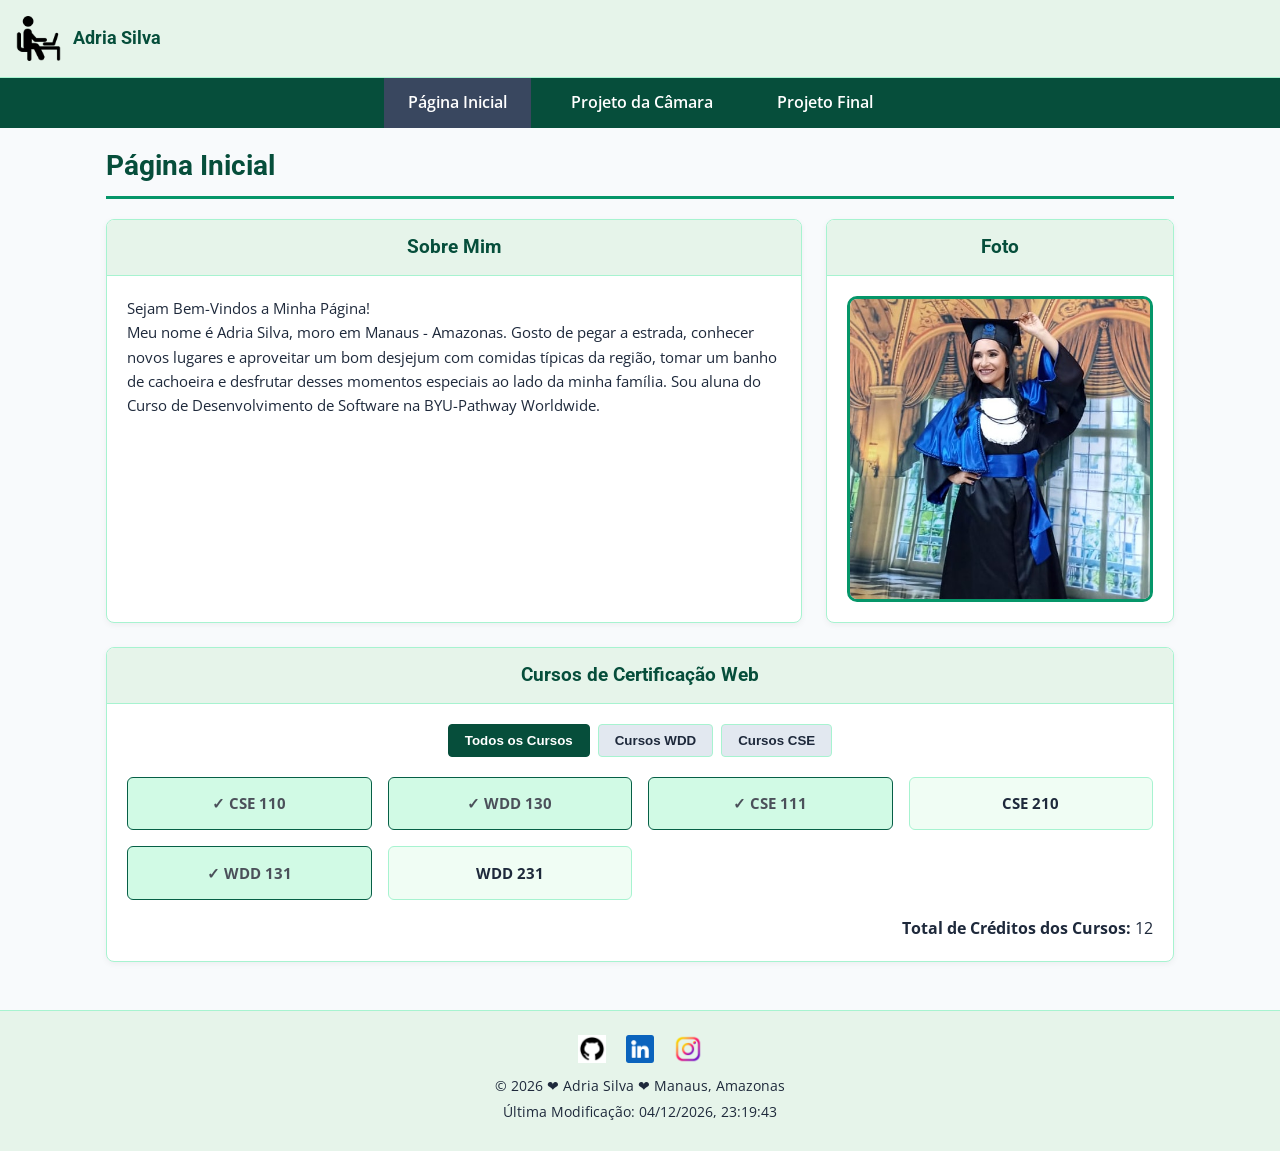
<file: index.html>
<!DOCTYPE html>
<html lang="pt-BR">
<head>
    <meta charset="UTF-8">
    <meta name="viewport" content="width=device-width, initial-scale=1.0">
    <title>WDD231 - Desenvolvimento Frontend para Web I</title>
    <meta name="description" content="Esta será a página principal para o curso WDD231:Desenvolvimento Frontend para Web I | Adria Silva">
    <meta name="author" content="Adria Silva">

    <!-- Google Fonts -->
    <link rel="preconnect" href="https://fonts.googleapis.com">
    <link rel="preconnect" href="https://fonts.gstatic.com" crossorigin>
    <link href="https://fonts.googleapis.com/css2?family=Open+Sans:wght@400;600;700&family=Roboto:wght@300;400;700&display=swap" rel="stylesheet">

    <!-- CSS -->
    <link rel="stylesheet" href="estilos/normalize.css">
    <link rel="stylesheet" href="estilos/telas-pequenas.css">
    <link rel="stylesheet" href="estilos/telas-grandes.css">

    <!-- Scripts com atributo defer -->
    <script src="scripts/navegacao.js" defer></script>
    <script src="scripts/data.js" defer></script>
    <script src="scripts/curso.js" defer></script>
</head>
<body>
    <header class="top-header">
        <div class="logo-container">
            <img src="imagens/logo.png" alt="Logotipo WDD231" class="logo-img">
            <span class="site-name">Adria Silva</span>
        </div>
        <button id="menu-hamburger" aria-label="Abrir Menu de Navegação">☰</button>
    </header>

    <nav id="main-nav">
        <ul>
            <li><a href="index.html" class="active">Página Inicial</a></li>
            <li><a href="#">Projeto da Câmara</a></li>
            <li><a href="#">Projeto Final</a></li>
        </ul>
    </nav>

    <main class="container">
        <h1 class="page-title">Página Inicial</h1>

        <div class="grid-2col">
            <section class="card">
                <h2 class="card-header">Sobre Mim</h2>
                <div class="card-body">
                    <p>Sejam Bem-Vindos a Minha Página!</p>
                    <p>Meu nome é Adria Silva, moro em Manaus - Amazonas. Gosto de pegar a estrada, conhecer novos lugares e aproveitar um bom desjejum com comidas típicas da região, tomar um banho de cachoeira e desfrutar desses momentos especiais ao lado da minha família. Sou aluna do Curso de Desenvolvimento de Software na BYU-Pathway Worldwide.</p>
                </div>
            </section>

            <section class="card">
                <h2 class="card-header">Foto</h2>
                <div class="card-body photo-body">
                    <img src="imagens/perfil.jpg" alt="Perfil Adria Silva" class="profile-img">
                </div>
            </section>
        </div>

        <!-- Seção: Certificado / Cursos Dinâmicos -->
        <section class="card certificado-section">
            <h2 class="card-header">Cursos de Certificação Web</h2>
            <div class="card-body">
                <div class="filtros-container">
                    <button id="btn-todos" class="btn-filtro active">Todos os Cursos</button>
                    <button id="btn-wdd" class="btn-filtro">Cursos WDD</button>
                    <button id="btn-cse" class="btn-filtro">Cursos CSE</button>
                </div>

                <div id="container-cursos" class="cursos-grid">
                    <!-- Gerado dinamicamente via curso.js -->
                </div>

                <div class="creditos-container">
                    <p><strong>Total de Créditos dos Cursos:</strong> <span id="total-creditos">0</span></p>
                </div>
            </div>
        </section>
    </main>

    <footer>
        <div class="socialmedia">
            <a href="https://github.com/adria-nara" target="_blank" rel="noopener"><img src="imagens/github.png" alt="Link para Conta do GitHub"></a>
            <a href="https://www.linkedin.com/in/adria-silva/" target="_blank" rel="noopener"><img src="imagens/linkedin.png" alt="Link para Conta do LinkedIn"></a>          
            <a href="https://instagram.com" target="_blank" rel="noopener"><img src="imagens/instagram.png" alt="Link para Conta do Instagram"></a>
        </div>
        <p>&copy; <span id="anoAtual"></span> ❤ Adria Silva ❤ Manaus, Amazonas</p>
        <p id="ultimaModificacao">Última Modificação: <span></span></p>
    </footer>
</body>
</html>
</file>
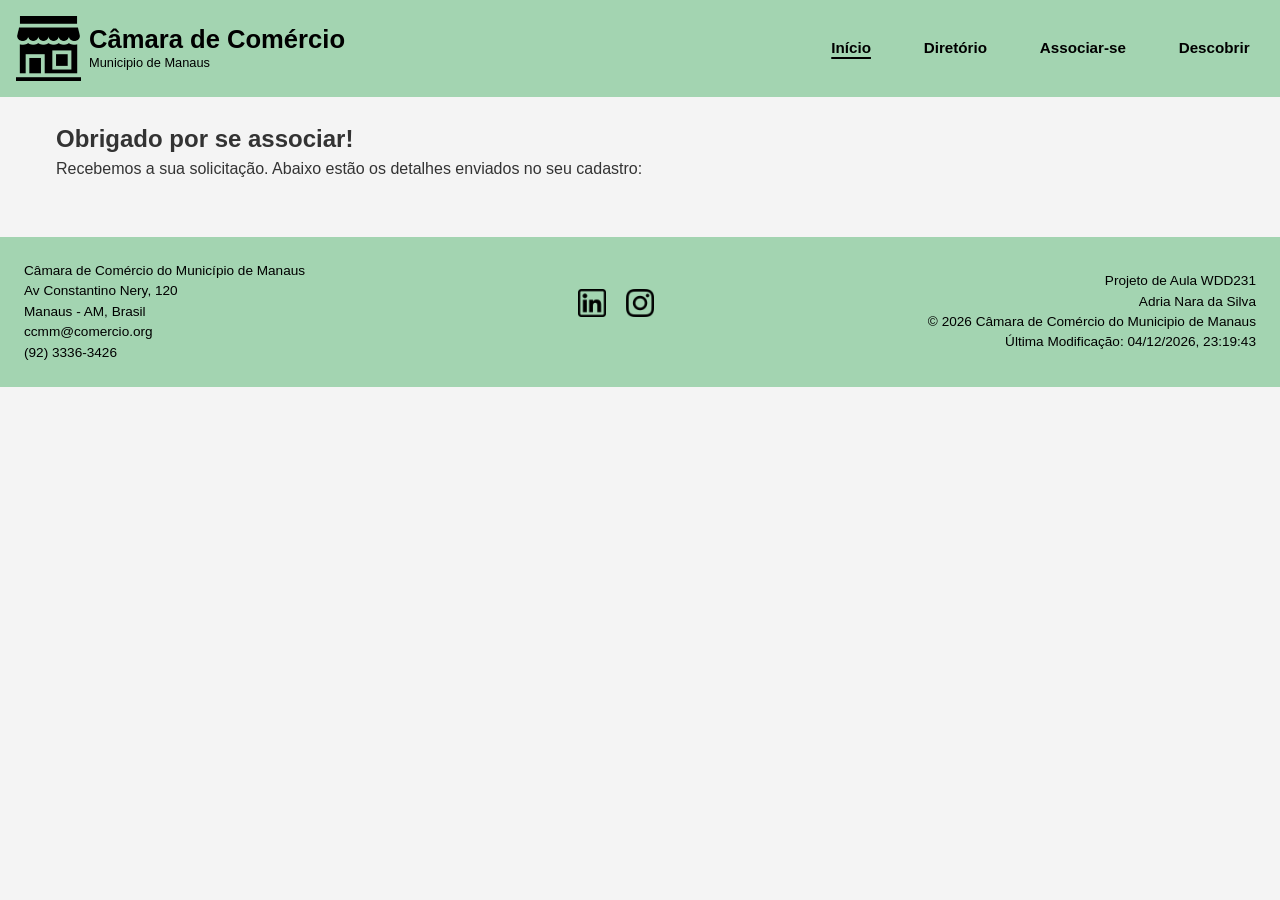
<file: camara/agradecimento.html>
<!DOCTYPE html>
<html lang="pt-BR">
<head>
    <meta charset="UTF-8">
    <meta name="viewport" content="width=device-width, initial-scale=1.0">
    <title>Câmara de Comércio do Municipio de Manaus - AM</title>
    <meta name="description" content="Câmara de Comércio do Municipio de Manaus - Amazonas.">
    <meta name="author" content="Adria Nara da Silva">
    <!-- Google Fonts -->
    <link rel="preconnect" href="https://fonts.googleapis.com">
    <link rel="preconnect" href="https://fonts.gstatic.com" crossorigin>
    <link href="https://fonts.googleapis.com/css2?family=Open+Sans:wght@400;600;700&family=Roboto:wght@300;400;700&display=swap" rel="stylesheet">

    <link rel="stylesheet" href="estilos/telas-pequenas.css">
    <link rel="stylesheet" href="estilos/telas-grandes.css">
    <script src="scripts/data.js" defer></script>
    <script src="scripts/navegacao.js" defer></script>
    <script src="scripts/agradecimentos.js" defer></script>
    
    <link rel="icon" href="imagens/favicon.ico">

    <meta property="og:title" content="Página Inicial da Câmara de Comércio do Município de Manaus-AM">
    <meta property="og:description" content="Conheça todas as oportunidades de negócio no Municipio de Manaus.">
    <meta property="og:image" content=" https://adria-nara.github.io/wdd231/camara/imagens/logo.png">   
    <meta property="og:url" content="https://www.ccmmanaus.org/index.html">

</head>
<body>

    <!-- CABEÇALHO -->
    <header>
        <div class="logo-camara">
            <img src="imagens/logo.png" alt="Logo Câmara de Comércio do Municipio de Manaus" class="logo">
            <div class="site-nome">
                <h1>Câmara de Comércio</h1>
                <p>Municipio de Manaus</p>
            </div>
        </div>
        
        <button id="hamburger-btn" aria-label="Abrir Menu">&#9776;</button>

        <nav id="nav-menu">
            <ul>
                <li><a href="index.html" class="active" aria-current="page">Início</a></li>
                <li><a href="diretorio.html">Diretório</a></li>
                <li><a href="associacao.html">Associar-se</a></li>
                <li><a href="#">Descobrir</a></li>
            </ul>
        </nav>

        
    </header>

    <main class="thanks-main">
        <h2>Obrigado por se associar!</h2>
        <p>Recebemos a sua solicitação. Abaixo estão os detalhes enviados no seu cadastro:</p>

        <section class="results-container" id="results">
           
        </section>
    </main>

    <footer>
        <div class="dados">
            <p>Câmara de Comércio do Município de Manaus</p>
            <p>Av Constantino Nery, 120</p>
            <p>Manaus - AM, Brasil</p>
            <p>ccmm@comercio.org</p>
            <p>(92) 3336-3426</p>
        </div>

         <div class="redes-sociais">
            <a href="https://www.linkedin.com" target="_blank" rel="noopener"><img src="imagens/linkedin.png" alt="Perfil do LinkedIn"></a>
            <a href="https://instagram.com" target="_blank" rel="noopener"><img src="imagens/instagram.png" alt="Perfil do Instagram"></a>
        </div>

        <div class="footer-projeto">
            <p>Projeto de Aula WDD231</p>
            <p>Adria Nara da Silva</p>
            <p>&copy; <span id="anoAtual"> </span> Câmara de Comércio do Municipio de Manaus</p>
            <p><span id="ultimaModificacao">Última Modificação:</span></p>
        </div>
    </footer>
</body>
</html>
</file>
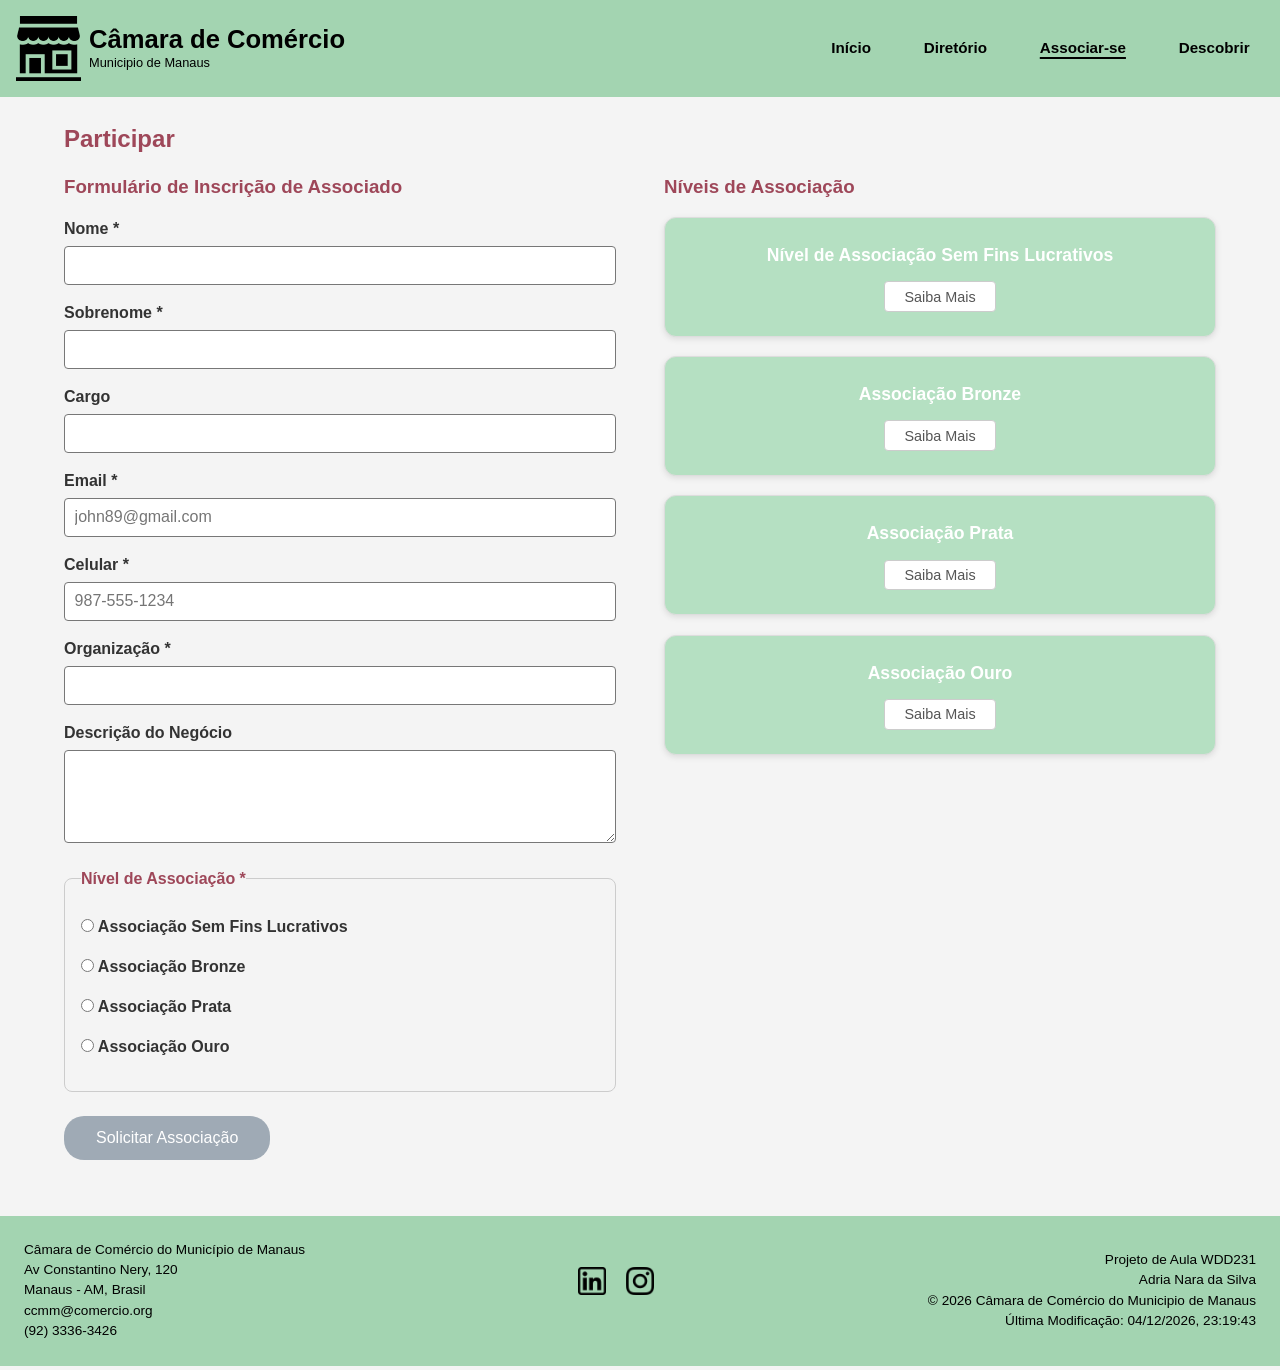
<file: camara/associacao.html>
<!DOCTYPE html>
<html lang="pt-BR">
<head>
    <meta charset="UTF-8">
    <meta name="viewport" content="width=device-width, initial-scale=1.0">
    <title>Câmara de Comércio do Municipio de Manaus - AM</title>
    <meta name="description" content="Câmara de Comércio do Municipio de Manaus - Amazonas.">
    <meta name="author" content="Adria Nara da Silva">
    <!-- Google Fonts -->
    <link rel="preconnect" href="https://fonts.googleapis.com">
    <link rel="preconnect" href="https://fonts.gstatic.com" crossorigin>
    <link href="https://fonts.googleapis.com/css2?family=Open+Sans:wght@400;600;700&family=Roboto:wght@300;400;700&display=swap" rel="stylesheet">

    <link rel="stylesheet" href="estilos/telas-pequenas.css">
    <link rel="stylesheet" href="estilos/telas-grandes.css">
    <script src="scripts/data.js" defer></script>
    <script src="scripts/navegacao.js" defer></script>
    <script src="scripts/clima.js" defer></script>
    <script src="scripts/modais.js" defer></script>
    
    <link rel="icon" href="imagens/favicon.ico">

    <meta property="og:title" content="Página Inicial da Câmara de Comércio do Município de Manaus-AM">
    <meta property="og:description" content="Conheça todas as oportunidades de negócio no Municipio de Manaus.">
    <meta property="og:image" content=" https://adria-nara.github.io/wdd231/camara/imagens/logo.png">   
    <meta property="og:url" content="https://www.ccmmanaus.org/index.html">

</head>
<body>

    <!-- CABEÇALHO -->
    <header>
        <div class="logo-camara">
            <img src="imagens/logo.png" alt="Logo Câmara de Comércio do Municipio de Manaus" class="logo">
            <div class="site-nome">
                <h1>Câmara de Comércio</h1>
                <p>Municipio de Manaus</p>
            </div>
        </div>
        
        <button id="hamburger-btn" aria-label="Abrir Menu">&#9776;</button>

        <nav id="nav-menu">
            <ul>
                <li><a href="index.html">Início</a></li>
                <li><a href="diretorio.html">Diretório</a></li>
                <li><a href="associacao.html" class="active" aria-current="page">Associar-se</a></li>
                <li><a href="#">Descobrir</a></li>
            </ul>
        </nav>

        
    </header>

    <main class="join-main">
        <h2>Participar</h2>

        <div class="join-container">
            <!-- Formulário (Coluna da Esquerda) -->
            <section class="form-section">
                <h3>Formulário de Inscrição de Associado</h3>
                
                <form method="get" action="agradecimento.html" class="membership-form">
                    <label title="Digite seu primeiro nome">
                        Nome *
                        <input type="text" name="fname" id="fname" required autocomplete="given-name" title="Digite seu primeiro nome">
                    </label>

                    <label title="Digite seu sobrenome">
                        Sobrenome *
                        <input type="text" name="lname" id="lname" required autocomplete="family-name" title="Digite seu sobrenome">
                    </label>

                    <label title="Cargo na organização (Mínimo de 7 caracteres, apenas letras, hifens e espaços)">
                        Cargo
                        <input type="text" name="title" id="title" autocomplete="organization-title" pattern="[A-Za-zÀ-ÿ\s\-]{7,}" title="Digite no mínimo 7 caracteres alfabéticos, hifens ou espaços">
                    </label>

                    <label title="Endereço de e-mail institucional ou pessoal">
                        Email *
                        <input type="email" name="email" id="email" required autocomplete="email" placeholder="john89@gmail.com" title="Endereço de e-mail válido">
                    </label>

                    <label title="Número de telefone celular para contato">
                        Celular *
                        <input type="tel" name="phone" id="phone" required autocomplete="tel" placeholder="987-555-1234" title="Número de telefone celular">
                    </label>

                    <label title="Nome da empresa ou organização">
                        Organização *
                        <input type="text" name="organization" id="organization" autocomplete="organization" title="Nome da empresa ou organização">
                    </label>

                    <label title="Descrição curta do negócio ou organização">
                        Descrição do Negócio
                        <textarea name="description" id="description" rows="4" title="Descrição da atividade ou organização"></textarea>
                    </label>

                    <!-- Seleção por Radio Buttons conforme Wireframe Desktop -->
                    <fieldset class="radio-fieldset">
                        <legend>Nível de Associação *</legend>
                        
                        <label class="radio-label" title="Associação Sem Fins Lucrativos">
                            <input type="radio" name="membership-level" value="np" required>
                            Associação Sem Fins Lucrativos
                        </label>
                        
                        <label class="radio-label" title="Associação Bronze">
                            <input type="radio" name="membership-level" value="bronze">
                            Associação Bronze
                        </label>
                        
                        <label class="radio-label" title="Associação Prata">
                            <input type="radio" name="membership-level" value="silver">
                            Associação Prata
                        </label>
                        
                        <label class="radio-label" title="Associação Ouro">
                            <input type="radio" name="membership-level" value="gold">
                            Associação Ouro
                        </label>
                    </fieldset>

                    <!-- Campo oculto com carimbo de data/hora -->
                    <input type="hidden" name="timestamp" id="timestamp">

                    <button type="submit" class="submit-btn">Solicitar Associação</button>
                </form>
            </section>

            <!-- Cartões de Associação (Coluna da Direita) -->
            <section class="membership-cards-section">
                <h3>Níveis de Associação</h3>

                <div class="membership-cards">
                    <div class="card card-animate">
                        <h4>Nível de Associação Sem Fins Lucrativos</h4>
                        <button type="button" class="open-modal-btn" data-modal="modal-np">Saiba Mais</button>
                    </div>

                    <div class="card card-animate">
                        <h4>Associação Bronze</h4>
                        <button type="button" class="open-modal-btn" data-modal="modal-bronze">Saiba Mais</button>
                    </div>

                    <div class="card card-animate">
                        <h4>Associação Prata</h4>
                        <button type="button" class="open-modal-btn" data-modal="modal-silver">Saiba Mais</button>
                    </div>

                    <div class="card card-animate">
                        <h4>Associação Ouro</h4>
                        <button type="button" class="open-modal-btn" data-modal="modal-gold">Saiba Mais</button>
                    </div>
                </div>
            </section>
        </div>

       
        <dialog id="modal-np" class="membership-modal">
            <button class="close-modal-btn" aria-label="Fechar">X</button>
            <h3>Associação Sem Fins Lucrativos</h3>
            <hr>
            <p><strong>Os benefícios incluem:</strong></p>
            <ul>
                <li>Você recebe uma bela placa com o selo do prefeito</li>
                <li>Você pode desfilar em uma carruagem no Dia de São Patrício</li>
            </ul>
            <p class="cost"><strong>CUSTO: Gratuito</strong></p>
        </dialog>

        <dialog id="modal-bronze" class="membership-modal">
            <button class="close-modal-btn" aria-label="Fechar">X</button>
            <h3>Associação Bronze</h3>
            <hr>
            <p><strong>Os benefícios incluem:</strong></p>
            <ul>
                <li>Convite para eventos especiais</li>
                <li>Ingressos com desconto para jogos locais</li>
            </ul>
            <p class="cost"><strong>CUSTO: $10 por ano</strong></p>
        </dialog>

        <dialog id="modal-silver" class="membership-modal">
            <button class="close-modal-btn" aria-label="Fechar">X</button>
            <h3>Associação Prata</h3>
            <hr>
            <p><strong>Os benefícios incluem:</strong></p>
            <ul>
                <li>Destaque intermediário no Diretório</li>
                <li>Convite para eventos especiais</li>
                <li>Refrigerente grátis na lanchonete</li>
            </ul>
            <p class="cost"><strong>CUSTO: $20 por ano</strong></p>
        </dialog>

        <dialog id="modal-gold" class="membership-modal">
            <button class="close-modal-btn" aria-label="Fechar">X</button>
            <h3>Associação Ouro</h3>
            <hr>
            <p><strong>Os benefícios incluem:</strong></p>
            <ul>
                <li>Destaque na Página Inicial</li>
                <li>Convite para eventos especiais</li>
                <li>Ingressos com desconto para todos os jogos de futebol</li>
                
            </ul>
            <p class="cost"><strong>CUSTO: $30 por ano</strong></p>
        </dialog>
    </main>

    <footer>
        <div class="dados">
            <p>Câmara de Comércio do Município de Manaus</p>
            <p>Av Constantino Nery, 120</p>
            <p>Manaus - AM, Brasil</p>
            <p>ccmm@comercio.org</p>
            <p>(92) 3336-3426</p>
        </div>

         <div class="redes-sociais">
            <a href="https://www.linkedin.com" target="_blank" rel="noopener"><img src="imagens/linkedin.png" alt="Perfil do LinkedIn"></a>
            <a href="https://instagram.com" target="_blank" rel="noopener"><img src="imagens/instagram.png" alt="Perfil do Instagram"></a>
        </div>

        <div class="footer-projeto">
            <p>Projeto de Aula WDD231</p>
            <p>Adria Nara da Silva</p>
            <p>&copy; <span id="anoAtual"> </span> Câmara de Comércio do Municipio de Manaus</p>
            <p><span id="ultimaModificacao">Última Modificação:</span></p>
        </div>
    </footer>
</body>
</html>
</file>
<file: estilos/telas-pequenas.css>
:root {
    --primary-color: #064e3b;       
    --primary-hover: #022c22;      
    --secondary-color:#059669;      
    --accent-completed: #065f46;    
    --accent-completed-bg: #d1fae5; 
    --accent-pending-bg: #f0fdf4;   
    --text-color: #1e293b;          
    --bg-color: #f8fafc;          
    --card-bg: #ffffff;             
    --border-color: #a7f3d0;        
    --header-bg: #e6f4ea;           
    --font-heading: 'Roboto', sans-serif;
    --font-body: 'Open Sans', sans-serif;
}

body {
    font-family: var(--font-body);
    color: var(--text-color);
    background-color: var(--bg-color);
    line-height: 1.6;
}

/* Header & Navegação */
.top-header {
    background-color: var(--header-bg);
    padding: 1rem;
    display: flex;
    justify-content: space-between;
    align-items: center;
    border-bottom: 1px solid var(--border-color);
}

.logo-container {
    display: flex;
    align-items: center;
    gap: 0.75rem;
}

.logo-img {
    width: 45px;
    height: 45px;
}

.site-name {
    font-family: var(--font-heading);
    font-size: 1.1rem;
    font-weight: 700;
    color: var(--primary-color); 
}

#menu-hamburger {
    background-color: #ffffff;
    border: 1px solid var(--border-color);
    border-radius: 4px;
    padding: 6px 12px;
    font-size: 1.4rem;
    cursor: pointer;
}

nav {
    display: none;
    background-color: var(--primary-color);
    color: #fff;
}

nav.open {
    display: block;
}

nav ul {
    list-style: none;
}

nav li a {
    display: block;
    color: #ffffff;
    text-decoration: none;
    padding: 0.85rem 1.5rem;
    font-weight: 600;
    transition: background-color 0.2s ease;
}

nav li a:hover,
nav li a.active {
    background-color: #39475f;
}

/* Conteúdo Principal */
.container {
    max-width: 1100px;
    margin: 0 auto;
    padding: 1rem;
}

.page-title {
    font-family: var(--font-heading);
    color: var(--primary-color);
    border-bottom: 3px solid var(--secondary-color);
    padding-bottom: 0.5rem;
    margin-bottom: 1.25rem;
    font-size: 1.75rem;
}

.grid-2col {
    display: flex;
    flex-direction: column;
    gap: 1.25rem;
}

.card {
    background-color: var(--card-bg);
    border: 1px solid var(--border-color);
    border-radius: 8px;
    overflow: hidden;
    box-shadow: 0 2px 6px #0000000d;
}

.card-header {
    background-color: var(--header-bg);
    color: var(--primary-color);
    font-family: var(--font-heading);
    padding: 0.75rem 1rem;
    font-size: 1.2rem;
    text-align: center;
    border-bottom: 1px solid var(--border-color);
}

.card-body {
    padding: 1.25rem;
    font-size: 0.95rem;
}

.photo-body {
    display: flex;
    justify-content: center;
    align-items: center;
}

.profile-img {
    width: 100%;
    height: auto;
    border-radius: 10px;
    object-fit: cover;
    border: 3px solid var(--secondary-color);
}

/* Filtros e Cursos */
.filtros-container {
    display: flex;
    flex-wrap: wrap;
    gap: 0.5rem;
    margin-bottom: 1.25rem;
    justify-content: center;
}

.btn-filtro {
    background-color: #e2e8f0;
    color: var(--text-color);
    border: 1px solid var(--border-color);
    padding: 0.5rem 1rem;
    border-radius: 4px;
    font-weight: 600;
    cursor: pointer;
    transition: all 0.2s ease;
}

.btn-filtro:hover,
.btn-filtro.active {
    background-color: var(--primary-color);
    color: #ffffff;
    border-color: var(--primary-color);
}

.cursos-grid {
    display: grid;
    grid-template-columns: 1fr;
    gap: 0.75rem;
}

.curso-card {
    border: 1px solid var(--border-color);
    border-radius: 6px;
    padding: 0.85rem;
    text-align: center;
    font-weight: bold;
    background-color: var(--accent-pending-bg);
    transition: transform 0.2s ease, box-shadow 0.2s ease;
}

.curso-card:hover {
    transform: translateY(-2px);
    box-shadow: 0 4px 8px #00000014;
}

.curso-card.completed {
    background-color: var(--accent-completed-bg);
    border-color: var(--accent-completed);
    color: #4b505a;
}

.creditos-container {
    margin-top: 1rem;
    text-align: right;
    font-size: 1rem;
}

/* Rodapé */
footer {
    background-color: var(--header-bg);
    color: var(--text-color);
    text-align: center;
    padding: 1.5rem 1rem;
    margin-top: 2rem;
    border-top: 1px solid var(--border-color);
}

.socialmedia {
    display: flex;
    justify-content: center;
    gap: 1.25rem;
    margin-bottom: 0.75rem;
}

.socialmedia img {
    width: 28px;
    height: 28px;
    transition: transform 0.2s ease;
}

.socialmedia img:hover {
    transform: scale(1.15);
}

footer p {
    font-size: 0.85rem;
    margin: 0.25rem 0;
}
</file>
<file: estilos/telas-grandes.css>
@media (min-width: 768px) {
    #menu-hamburger {
        display: none;
    }

    nav {
        display: block !important;
        background-color: var(--primary-color);
        color: #ffff;
    }

    nav ul {
        display: flex;
        justify-content: center;
        gap: 1rem;
        max-width: 1100px;
        margin: 0 auto;
    }

    nav li a {
        padding: 0.75rem 1.5rem;
    }

    /* Layout do Grid em Telas Grandes */
    .grid-2col {
        display: grid;
        grid-template-columns: 2fr 1fr;
        gap: 1.5rem;
        margin-bottom: 1.5rem;
    }

    .cursos-grid {
        grid-template-columns: repeat(auto-fit, minmax(220px, 1fr));
        gap: 1rem;
    }
}
</file>
<file: camara/estilos/telas-pequenas.css>
:root {
    --primary: #a3d4b1;
    --primary-dark: #05115e;
    --bg-body: #f4f4f4;
    --bg-card: #ffffff;
    --border-color: #dddddd;
    --text-main: #333333;
    --text-muted: #666666;
    --accent-gold: #ffbd59;
    --accent-silver: #C0C0C0;
    --radius: 8px;
    --shadow-sm: 0 2px 4px #0000001A;
    --shadow-md: 0 4px 8px #00000026;
    --transition: all 0.3s ease;
    --bg-transparent: #00000000;
}

* { box-sizing: border-box; margin: 0; padding: 0; }

body {
    font-family: Arial, Helvetica, sans-serif;
    color: var(--text-main);
    background-color: var(--bg-body);
    line-height: 1.5;
}

header, footer, #nav-menu {
    background-color: var(--primary);
    color: #0000;
}

header {
    display: grid;
    grid-template-columns: 2fr auto;
    justify-content: space-between;
    padding: 1rem;
    position: relative;
    width: 100%;
}

.logo-camara { display: flex; align-items: center; gap: 0.5rem; }
.logo { width: 65px; height: 65px; object-fit: contain; }
.site-nome h1 { font-size: 1.6rem; line-height: 1.1; color: #000; }
.site-nome p { font-size: 0.80rem; color: #000; }

#hamburger-btn { background: none; border: none; font-size: 1.8rem; color: #000; cursor: pointer; }

#nav-menu {
    display: none;
    width: 100%;
    position: absolute;
    top: 100%;
    left: 0;
    z-index: 10;
}

#nav-menu.open { display: block; }
#nav-menu ul { list-style: none; }

#nav-menu li a {
    display: flex;
    padding: 0.8rem 1.5rem;
    text-decoration: none;
    color: #000;
    font-weight: 600;
}

#nav-menu li a:hover,
#nav-menu li a.active,
#nav-menu li a[aria-current="page"] {
  text-decoration: underline;
  text-decoration-color: #000;
  text-decoration-style: solid;   
  text-decoration-thickness: 2px; 
  text-underline-offset: 4px;   
  font-weight: 600;
}

main { max-width: 1200px; width: 100%; margin: 0 auto; padding: 1.5rem 1rem; flex: 1; }

.hero {
    position: relative;
    height: 240px;
    border-radius: var(--radius);
    overflow: hidden;
    display: flex;
    align-items: center;
    justify-content: center;
    margin-bottom: 1.5rem;
}

.cta-btn {
    position: absolute;
    bottom: 15px;
    right: 15px;
    background: var(--primary);
    color: #000;
    padding: 0.7rem 1.3rem;
    text-decoration: none;
    border-radius: var(--radius);
    font-weight: 600;
    font-size: 0.9rem;
    box-shadow: var(--shadow-md);
    transition: var(--transition);
    z-index: 3;
    border: none;
    cursor: pointer;
    display: inline-flex;
    align-items: center;
    gap: 0.5rem;
}

.cta-btn:hover { background: var(--primary-dark); transform: scale(1.03); }

.section-title {
    font-size: 1.5rem;
    font-weight: 700;
    margin-bottom: 1.25rem;
    display: flex;
    align-items: center;
    gap: 0.5rem;
}

.card {
    background-color: var(--bg-card);
    border-radius: var(--radius);
    border: 1px solid var(--border-color);
    overflow: hidden;
    box-shadow: var(--shadow-sm);
    display: flex;
    flex-direction: column;
}

.card-header {
    background-color: var(--primary);
    color: #000;
    padding: 0.75rem 1rem;
    font-size: 1.1rem;
    font-weight: 600;
    text-align: center;
    display: flex;
    align-items: center;
    justify-content: center;
    gap: 0.5rem;
}

.card-body { padding: 1.25rem; flex: 1; }
.card-body h2 { font-size: 1rem; font-weight: 700; margin-bottom: 0.5rem; }

.info-grid, .forecast-list, .spotlight-grid {
    display: flex;
    flex-direction: column;
    gap: 1.5rem;
    margin-bottom: 1.5rem;
}

.weather-config { margin-bottom: 1rem; display: flex; gap: 0.5rem; }
.weather-config input {
    flex: 1;
    padding: 0.4rem 0.6rem;
    border: 1px solid var(--border-color);
    border-radius: 4px;
    font-size: 0.8rem;
    background: var(--bg-body);
    color: var(--text-main);
}

.weather-config button, .menu-bar button.active {
    background: var(--primary);
    color: #000;
    border: none;
    border-radius: 4px;
    font-weight: 600;
}
.weather-config button { padding: 0.4rem 0.8rem; font-size: 0.8rem; cursor: pointer; }

.weather-current { display: flex; align-items: center; gap: 1rem; margin-bottom: 1rem; }
.weather-icon-img { width: 64px; height: 64px; }
.temp-display { font-size: 2.2rem; font-weight: 700; line-height: 1; }
.weather-details { font-size: 0.85rem; color: var(--text-muted); }
.weather-details p { margin-bottom: 0.2rem; }
.weather-desc { font-weight: 700; color: var(--text-main); text-transform: capitalize; margin-bottom: 0.4rem !important; }

.forecast-item {
    display: flex;
    justify-content: space-between;
    align-items: center;
    padding: 0.6rem;
    background: var(--bg-body);
    border-radius: 6px;
    font-size: 0.9rem;
}
.forecast-item strong { color: #000; }
.forecast-item span { color: var(--primary); font-weight: 700; }

.spotlight-card { position: relative; }
.spotlight-card .card-header-spotlight { padding: 1rem 1rem 0.2rem 1rem; text-align: center; }
.spotlight-card h3 { font-size: 1.2rem; font-weight: 700; }
.spotlight-card .slogan { font-size: 0.85rem; color: var(--text-muted); font-style: italic; text-align: center; margin-bottom: 0.5rem; }

.badge-membership {
    position: absolute;
    top: 10px;
    right: 12px;
    font-size: 0.7rem;
    font-weight: 700;
    text-transform: uppercase;
    padding: 0.25rem 0.6rem;
    border-radius: 20px;
    color: #000;
    letter-spacing: 0.5px;
}
.membro-ouro { background-color: var(--accent-gold); }
.membro-prata { background-color: var(--accent-silver); }

.spotlight-body-content { display: flex; gap: 1rem; align-items: center; }
.company-logo {
    width: 90px;
    height: 90px;
    border-radius: var(--radius);
    
    flex-shrink: 0;
}
.company-details { font-size: 0.85rem; line-height: 1.5; }
.company-details p { margin-bottom: 0.25rem; word-break: break-word; }
.company-details a { color: var(--primary); text-decoration: none; font-weight: 500; }
.company-details a:hover { text-decoration: underline; }

.menu-bar { padding: 15px; display: flex; justify-content: center; gap: 15px; }
.menu-bar button {
    background-color: #ffffff;
    color: var(--primary);
    border: 1px solid var(--primary);
    padding: 10px 20px;
    font-size: 16px;
    font-weight: bold;
    cursor: pointer;
    transition: all 0.2s ease;
}
.menu-bar button:hover { background-color: #e0e0e0; }

.grid-view { display: grid; grid-template-columns: repeat(auto-fit, minmax(200px, 1fr)); gap: 20px; }
.grid-view .card {
    background-color: var(--bg-card);
    border: 1px solid #cccccc;
    padding: 20px;
    text-align: center;
    display: flex;
    flex-direction: column;
    align-items: center;
    box-shadow: 0 4px 6px #0000001a;
    min-height: 200px;
}
.grid-view .card img {
    width: 100%;
    max-width: 200px;
    height: 100px;
    object-fit: cover;
    aspect-ratio: 220 / 140; 
    border: 1px solid #ffffff;
    box-shadow: 0 2px 5px #0000004c;
    margin-bottom: 15px;
}
.grid-view .card h2 { font-size: 18px; color: #000000; margin-bottom: 5px; }
.grid-view .card .ano { font-size: 14px; font-weight: bold; color: #333333; margin-bottom: 10px; }
.grid-view .card .link-detalhes { color: #0000ee; text-decoration: underline; font-size: 14px; }
.grid-view .card .info-extra { display: none; }

.list-view { display: flex; flex-direction: column; gap: 12px; }
.list-view .card { padding: 15px 20px; justify-content: center; width: 100% !important; margin-left: 0 !important; }
.list-view .card img, .list-view .card .link-detalhes { display: none; }
.list-view .card-info { flex: 1; display: flex; flex-direction: column; gap: 4px; }
.list-view .card h2 { font-size: 18px; color: #1a1a1a; }
.list-view .card .info-extra { display: block; font-size: 13px; color: var(--text-muted); }

footer { padding: 1.5rem; margin-top: 2rem; display: flex; flex-direction: column; gap: 1.5rem; text-align: center; font-size: 0.85rem; }
.dados h4, .dados p, .footer-projeto p { color: #000; }
.redes-sociais { display: flex; justify-content: center; gap: 1.25rem; margin-bottom: 0.75rem; }
.redes-sociais img { width: 28px; height: 28px; transition: transform 0.2s ease; }

.membership-form fieldset {
    border: 1px solid #ccc;
    border-radius: 8px;
    padding: 1rem;
    margin-bottom: 1.5rem;
}

.membership-form label {
    display: block;
    margin-bottom: 1rem;
    font-weight: 600;
    color: #333;
}

.membership-form input[type="text"],
.membership-form input[type="email"],
.membership-form input[type="tel"],
.membership-form select,
.membership-form textarea {
    display: block;
    width: 100%;
    padding: 0.6rem;
    margin-top: 0.3rem;
    border: 1px solid #777;
    border-radius: 4px;
    font-size: 1rem;
    box-sizing: border-box;
}

.submit-btn {
    background-color: #0056b3;
    color: #fff;
    border: none;
    padding: 0.8rem 1.5rem;
    font-size: 1.1rem;
    border-radius: 5px;
    cursor: pointer;
    width: 100%;
    transition: background-color 0.3s ease;
}

.submit-btn:hover {
    background-color: #003d80;
}


.card-animate {
    animation: fadeInSlideUp 0.8s ease-out forwards;
    opacity: 0;
}

@keyframes fadeInSlideUp {
    from {
        opacity: 0;
        transform: translateY(20px);
    }
    to {
        opacity: 1;
        transform: translateY(0);
    }
}


.membership-cards .card:nth-child(1) { animation-delay: 0.1s; }
.membership-cards .card:nth-child(2) { animation-delay: 0.2s; }
.membership-cards .card:nth-child(3) { animation-delay: 0.3s; }
.membership-cards .card:nth-child(4) { animation-delay: 0.4s; }


.membership-modal {
    border: 2px solid #cab3b9;
    border-radius: 8px;
    padding: 1.5rem;
    max-width: 90%;
    width: 400px;
    box-shadow: 0 4px 15px rgba(0,0,0,0.3);
}

.membership-modal::backdrop {
    background-color: rgba(0, 0, 0, 0.6);
}

.close-modal-btn {
    float: right;
    background: #e0e0e0;
    border: 1px solid #999;
    font-size: 1.2rem;
    padding: 0.2rem 0.6rem;
    border-radius: 4px;
    cursor: pointer;
}
</file>
<file: camara/estilos/telas-grandes.css>
/* ==========================================================================
   REGRAS PARA TELAS GRANDES (MEDIA QUERY >= 768px)
   ========================================================================== */

@media screen and (min-width: 768px) {
    #hamburger-btn {
        display: none;
    }

    #nav-menu {
        display: flex !important;
        position: static;
        width: auto;
        background-color: var(--bg-transparent);
        box-shadow: none;
        border-top: none;
    }

    #nav-menu ul {
        display: flex;
        gap: 1.5rem;
        flex-wrap: wrap;
        align-items: center;
        list-style: none;
    }

    #nav-menu li a {
        display: flex;
        border-bottom: none;
        padding: 0.5rem 0.9rem;
        border-radius: var(--radius, 4px);
        font-size: 0.95rem;
        color: #000;
        text-decoration: none;
        font-weight: 600;
    }

    #nav-menu li a:hover,
    #nav-menu li a.active,
    #nav-menu li a[aria-current="page"] {
        text-decoration: underline;
        text-decoration-color: #000;
        text-decoration-style: solid;   
        text-decoration-thickness: 2px; 
        text-underline-offset: 4px;   
        font-weight: 600;
    }

    .hero {
        height: 320px;
        width: 100%;
    }

    .info-grid {
        display: grid;
        grid-template-columns: 2fr 1.2fr 1fr;
        gap: 1.5rem;
    }

    .spotlight-grid {
        display: grid;
        grid-template-columns: repeat(3, 1fr);
        gap: 1.2rem;
        margin-bottom: 0;
    }

    .list-view {
        max-width: 900px;
        margin: 0 auto;
    }

    .list-view .card {
        flex-direction: row;
        width: 100% !important;
        margin-left: 0 !important;
    }

    .event-card {
        margin-bottom: 0;
    }

    footer {
        flex-direction: row;
        justify-content: space-between;
        align-items: center;
        text-align: left;
    }

    .footer-projeto {
        text-align: right;
    }
}

@media screen and (min-width: 64em) {
    .join-main {
        max-width: 1200px;
        margin: 0 auto;
        padding: 1.5rem;
    }

    .join-container {
        display: grid;
        grid-template-columns: 1fr 1fr;
        gap: 3rem;
        align-items: start;
    }

    
    .join-main h2,
    .form-section h3,
    .membership-cards-section h3 {
        color: #9e4759;
        font-weight: 600;
        margin-bottom: 1rem;
    }

    
    .membership-cards {
        display: flex;
        flex-direction: column;
        gap: 1.2rem;
    }

    .membership-cards .card {
        background-color: #b5e0c2;
        border-radius: 12px;
        padding: 1.5rem;
        display: flex;
        flex-direction: column;
        align-items: center;
        justify-content: center;
        text-align: center;
        box-shadow: 0 2px 6px rgba(0,0,0,0.1);
    }

    .membership-cards .card h4 {
        color: #ffffff;
        font-size: 1.1rem;
        margin-bottom: 0.8rem;
    }

    .membership-cards .card button {
        background-color: #ffffff;
        color: #555555;
        border: 1px solid #ccc;
        border-radius: 4px;
        padding: 0.4rem 1.2rem;
        cursor: pointer;
        font-size: 0.9rem;
    }

   
    .radio-fieldset {
        border: none;
        padding: 0;
        margin: 1.5rem 0;
    }

    .radio-fieldset legend {
        color: #9e4759;
        font-weight: bold;
        margin-bottom: 0.5rem;
    }

    .radio-label {
        display: flex;
        align-items: center;
        gap: 0.5rem;
        font-weight: normal;
        color: #8c4250;
        margin-bottom: 0.4rem;
        cursor: pointer;
    }

    
    .submit-btn {
        background-color: #9faab5;
        color: #ffffff;
        border: none;
        border-radius: 20px;
        padding: 0.8rem 2rem;
        font-size: 1rem;
        width: auto;
        cursor: pointer;
    }
}
</file>
